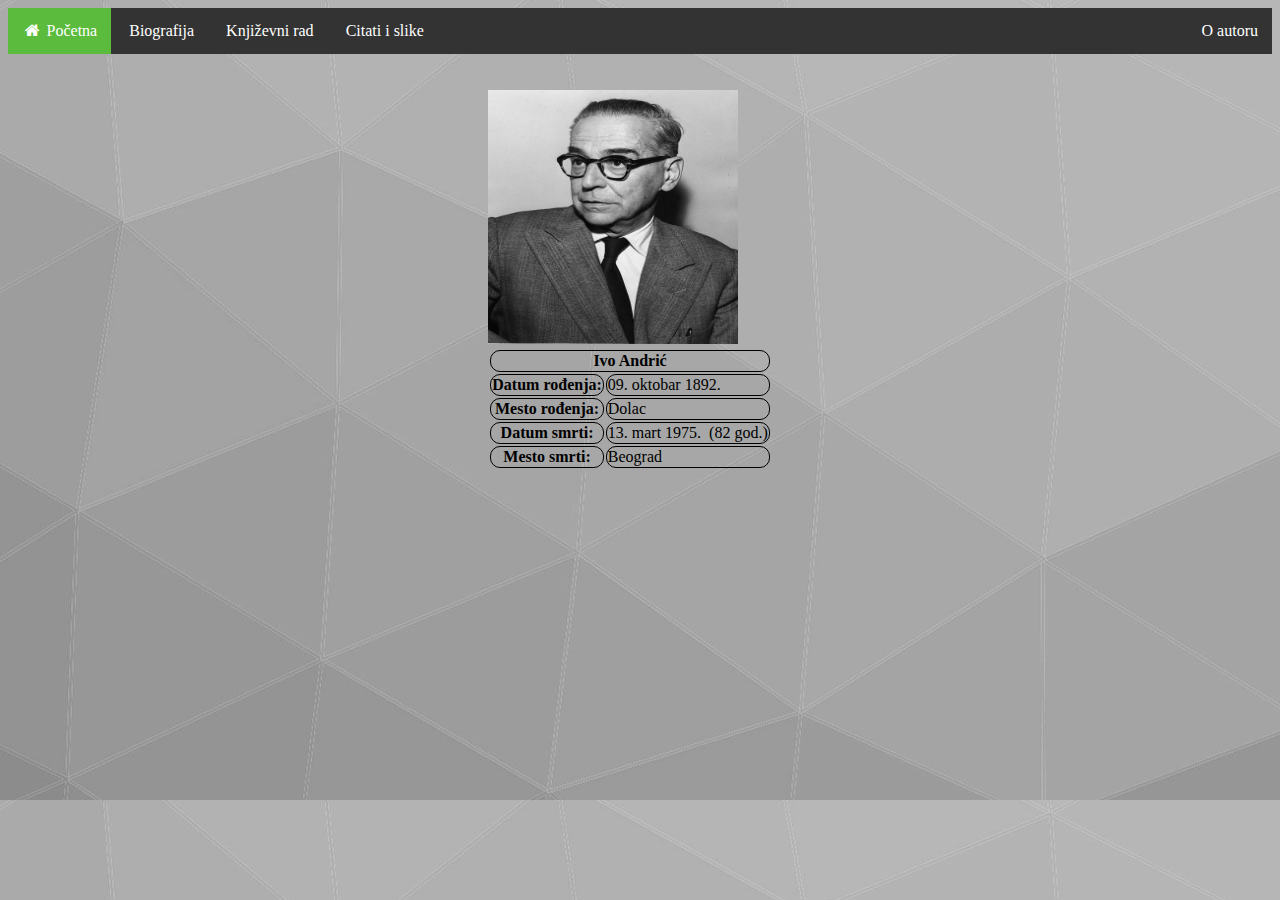
<file: index.html>
<!DOCTYPE html>
    <head>
        <meta charset="UTF-8">
        <title>Biljana Petković - Ivo Andric</title>
        <link rel="stylesheet" href="style.css">
        <link rel="stylesheet" href="https://cdnjs.cloudflare.com/ajax/libs/font-awesome/4.7.0/css/font-awesome.min.css">
    </head>
    <body>
        <div class="meni">
            <a href="index.html" class="aktivan"><i class="fa fa-fw fa-home"></i> Početna</a>
            <a href="biografija.html">Biografija</a>
            <a href="knjizevniRad.html">Književni rad</a>
            <a href="citati.html">Citati i slike</a>
            <a href="autor.html" id="desno">O autoru</a>
          </div>
          <br>
          <br>
          <img  width="250px" height="254px" src="ivoAndric.jpg" class="slika"></a>
          <table class="center">
            <tr>
              <th colspan="2">Ivo Andrić</th>
            </tr>
            <tr>
                <th>Datum rođenja:</th>
                <td>09. oktobar 1892.</td>
              </tr>
              <tr>
                <th>Mesto rođenja:</th>
                <td>Dolac</td>
              </tr>
              <tr>
                <th>Datum smrti:</th>
                <td>13. mart 1975. (82 god.)</td>
              </tr>
              <tr>
                <th>Mesto smrti:</th>
                <td>Beograd</td>
              </tr>
          </table>
       
    </body>
</html>
</file>
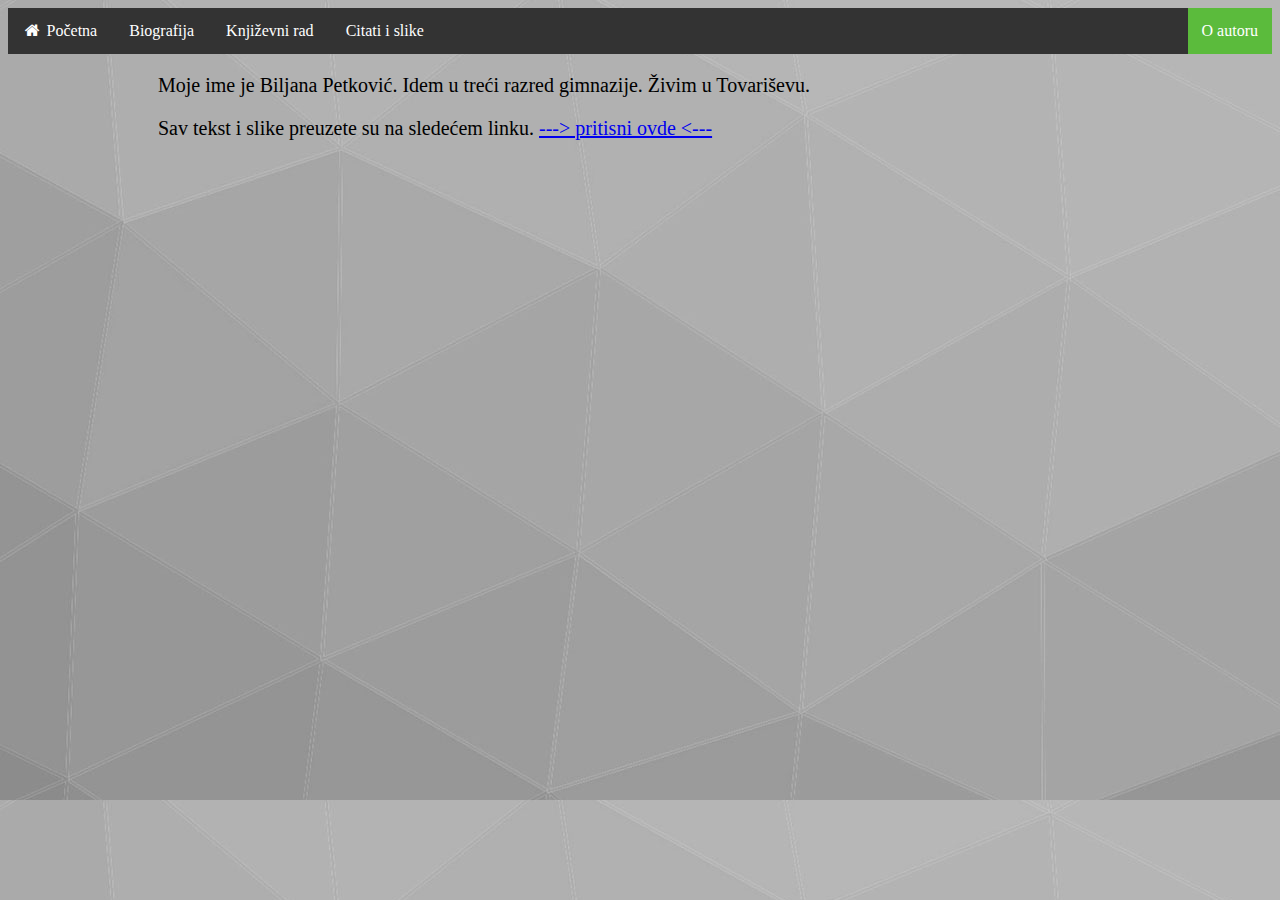
<file: autor.html>
<!DOCTYPE html>
    <head>
        <meta charset="UTF-8">
        <title>Biljana Petković - Ivo Andric</title>
        <link rel="stylesheet" href="style.css">
        <link rel="stylesheet" href="https://cdnjs.cloudflare.com/ajax/libs/font-awesome/4.7.0/css/font-awesome.min.css">
    </head>
    <body>
        <div class="meni">
            <a href="index.html"><i class="fa fa-fw fa-home"></i> Početna</a>
            <a href="biografija.html">Biografija</a>
            <a href="knjizevniRad.html">Književni rad</a>
            <a href="citati.html">Citati i slike</a>
            <a href="autor.html" id="desno" class="aktivan">O autoru</a>
           </div>
           <p>Moje ime je Biljana Petković. Idem u treći razred gimnazije. Živim u Tovariševu.</p>
            <p>Sav tekst i slike preuzete su na sledećem linku. <a href="https://sr.m.wikipedia.org/sr-el/%D0%98%D0%B2%D0%BE_%D0%90%D0%BD%D0%B4%D1%80%D0%B8%D1%9B"> ---> pritisni ovde <--- </a></p>
         
    </body>
</html>
</file>
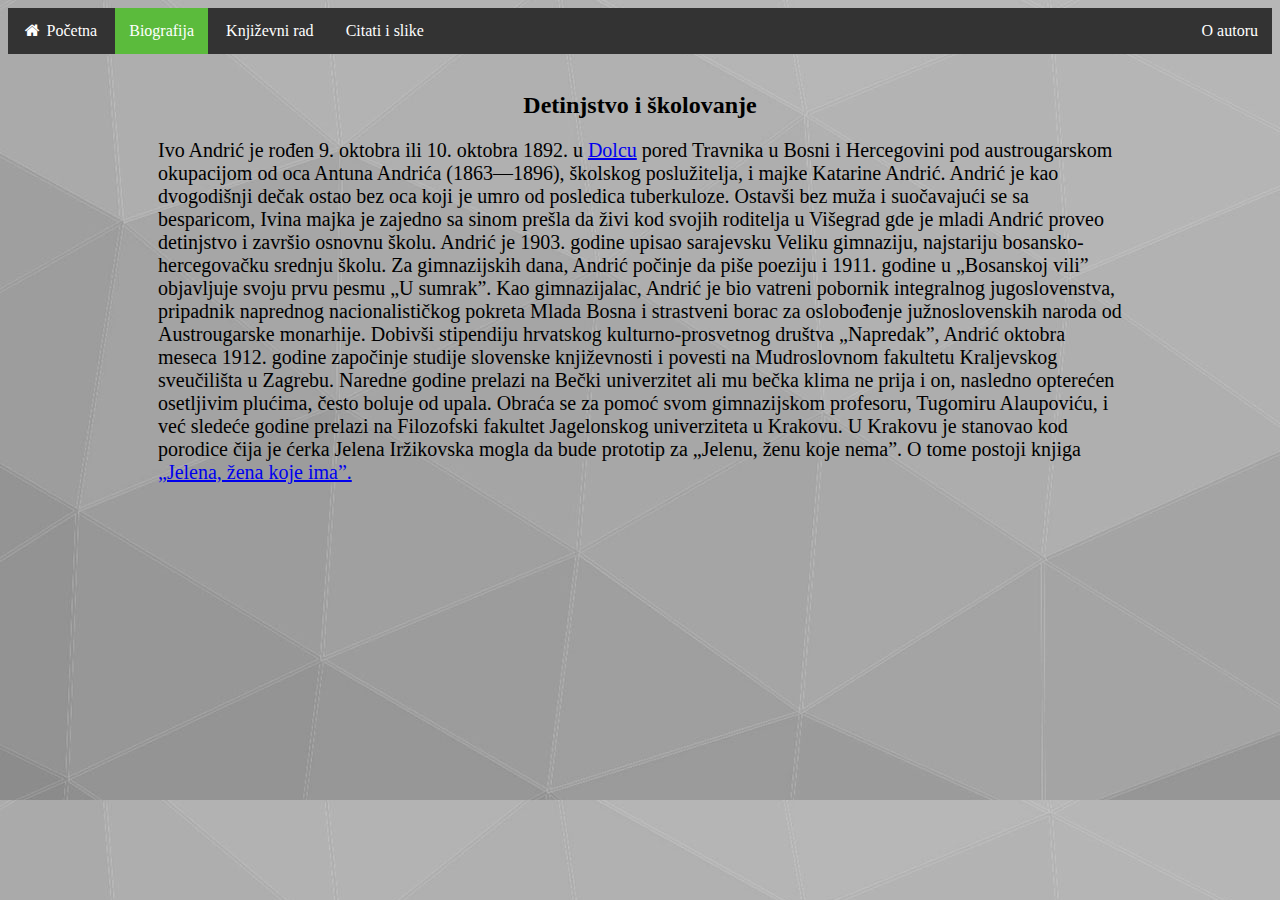
<file: biografija.html>
<!DOCTYPE html>
    <head>
        <meta charset="UTF-8">
        <title>Biljana Petković - Ivo Andric</title>
        <link rel="stylesheet" href="style.css">
        <link rel="stylesheet" href="https://cdnjs.cloudflare.com/ajax/libs/font-awesome/4.7.0/css/font-awesome.min.css">
    </head>
    <body>
        <div class="meni">
            <a href="index.html"><i class="fa fa-fw fa-home"></i> Početna</a>
            <a href="biografija.html" class="aktivan">Biografija</a>
            <a href="knjizevniRad.html">Književni rad</a>
            <a href="citati.html">Citati i slike</a>
            <a href="autor.html" id="desno">O autoru</a>
          </div>
          <br>
       <h2>Detinjstvo i školovanje</h2>
       <p>Ivo Andrić je rođen 9. oktobra ili 10. oktobra 1892. u <a href="https://sr.m.wikipedia.org/wiki/%D0%94%D0%BE%D0%BB%D0%B0%D1%86_(%D0%A2%D1%80%D0%B0%D0%B2%D0%BD%D0%B8%D0%BA)">Dolcu</a> pored Travnika u Bosni i Hercegovini pod austrougarskom okupacijom od oca Antuna Andrića (1863—1896), školskog poslužitelja, i majke Katarine Andrić. Andrić je kao dvogodišnji dečak ostao bez oca koji je umro od posledica tuberkuloze. Ostavši bez muža i suočavajući se sa besparicom, Ivina majka je zajedno sa sinom prešla da živi kod svojih roditelja u Višegrad gde je mladi Andrić proveo detinjstvo i završio osnovnu školu. Andrić je 1903. godine upisao sarajevsku Veliku gimnaziju, najstariju bosansko-hercegovačku srednju školu. Za gimnazijskih dana, Andrić počinje da piše poeziju i 1911. godine u „Bosanskoj vili” objavljuje svoju prvu pesmu „U sumrak”. Kao gimnazijalac, Andrić je bio vatreni pobornik integralnog jugoslovenstva, pripadnik naprednog nacionalističkog pokreta Mlada Bosna i strastveni borac za oslobođenje južnoslovenskih naroda od Austrougarske monarhije. Dobivši stipendiju hrvatskog kulturno-prosvetnog društva „Napredak”, Andrić oktobra meseca 1912. godine započinje studije slovenske književnosti i povesti na Mudroslovnom fakultetu Kraljevskog sveučilišta u Zagrebu. Naredne godine prelazi na Bečki univerzitet ali mu bečka klima ne prija i on, nasledno opterećen osetljivim plućima, često boluje od upala. Obraća se za pomoć svom gimnazijskom profesoru, Tugomiru Alaupoviću, i već sledeće godine prelazi na Filozofski fakultet Jagelonskog univerziteta u Krakovu. U Krakovu je stanovao kod porodice čija je ćerka Jelena Iržikovska mogla da bude prototip za „Jelenu, ženu koje nema”. O tome postoji knjiga <a href="https://sr.m.wikipedia.org/wiki/%D0%88%D0%B5%D0%BB%D0%B5%D0%BD%D0%B0,_%D0%B6%D0%B5%D0%BD%D0%B0_%D0%BA%D0%BE%D1%98%D0%B5_%D0%B8%D0%BC%D0%B0">„Jelena, žena koje ima”.</a></p>
    </body>
</html>
</file>
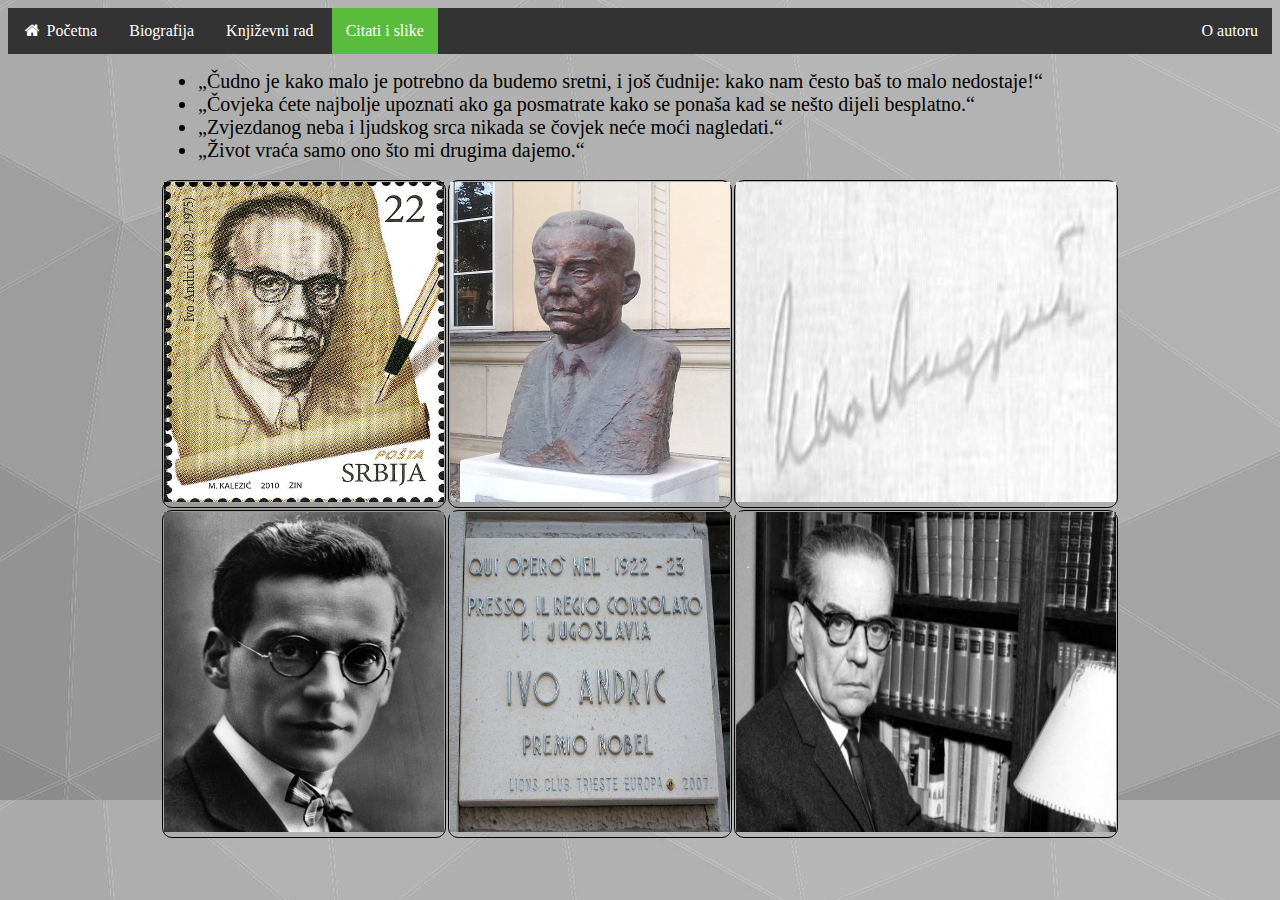
<file: citati.html>
<!DOCTYPE html>
    <head>
        <meta charset="UTF-8">
        <title>Biljana Petković - Ivo Andric</title>
        <link rel="stylesheet" href="style.css">
        <link rel="stylesheet" href="https://cdnjs.cloudflare.com/ajax/libs/font-awesome/4.7.0/css/font-awesome.min.css">
    </head>
    <body>
        <div class="meni">
            <a href="index.html"><i class="fa fa-fw fa-home"></i> Početna</a>
            <a href="biografija.html">Biografija</a>
            <a href="knjizevniRad.html">Književni rad</a>
            <a href="citati.html" class="aktivan">Citati i slike</a>
            <a href="autor.html" id="desno">O autoru</a>
          </div>
          <ul>
              <li>„Čudno je kako malo je potrebno da budemo sretni, i još čudnije: kako nam često baš to malo nedostaje!“</li>
              <li>„Čovjeka ćete najbolje upoznati ako ga posmatrate kako se ponaša kad se nešto dijeli besplatno.“</li>
              <li>„Zvjezdanog neba i ljudskog srca nikada se čovjek neće moći nagledati.“</li>
              <li>„Život vraća samo ono što mi drugima dajemo.“</li>
          </ul>
          <table class="center2">
          <tr>
            <th><img width="280px" height="320px" src="1.jpg"></img></th>
            <th><img width="280px" height="320px" src="4.jpg"></img></th>
            <td><img width="380px" height="320px" src="potpis.jpg"></img></td>
          </tr>
          <tr>
            <th><img width="280px" height="320px" src="2.jpg"></img></th>
            <td><img width="280px" height="320px" src="5.jpg"></img></td>
            <td><img width="380px" height="320px" src="slika6.jpg"></img></td>
          </tr>
      </table>
    </body>
</html>
</file>
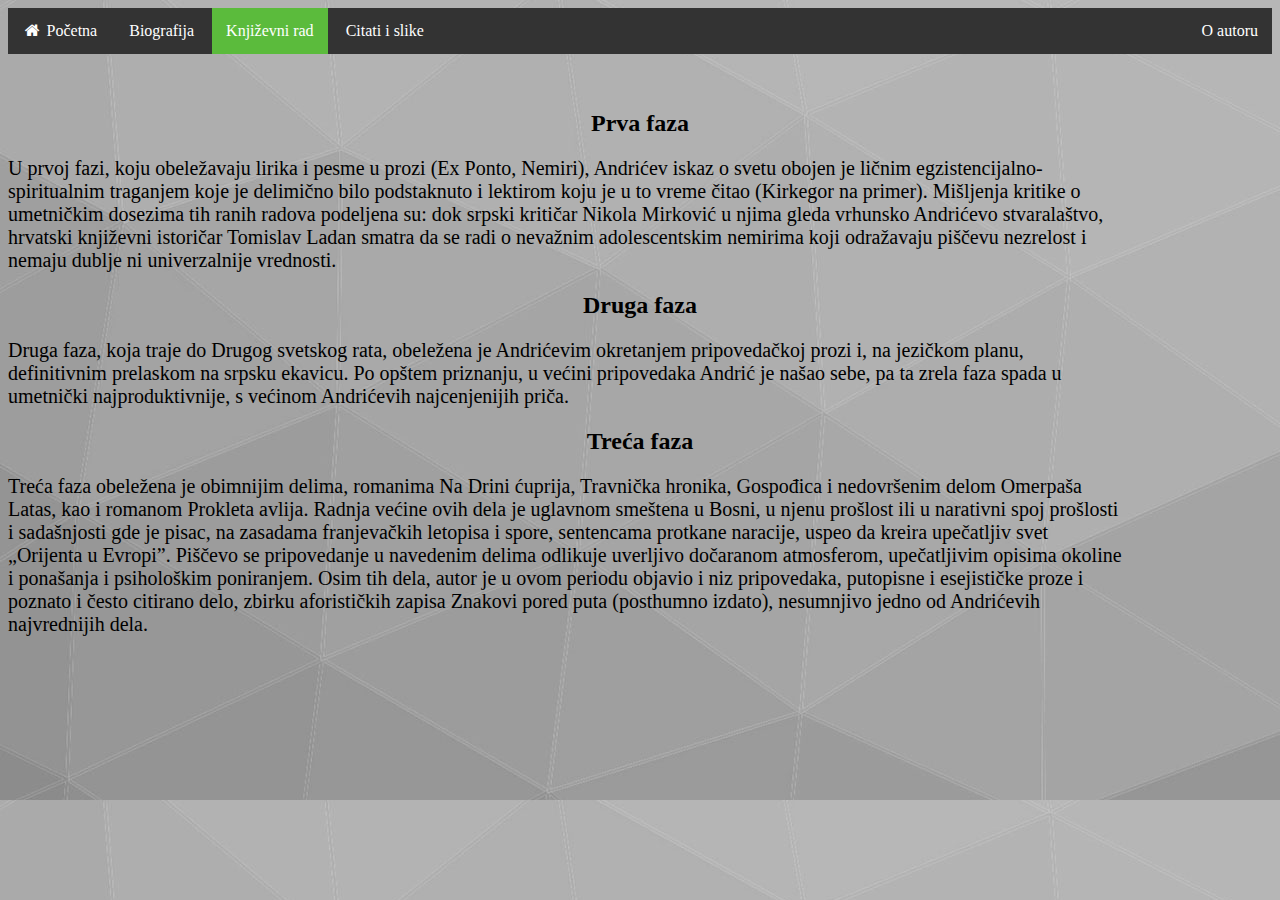
<file: knjizevniRad.html>
<!DOCTYPE html>
    <head>
        <meta charset="UTF-8">
        <title>Biljana Petković - Ivo Andric</title>
        <link rel="stylesheet" href="style.css">
        <link rel="stylesheet" href="https://cdnjs.cloudflare.com/ajax/libs/font-awesome/4.7.0/css/font-awesome.min.css">
    </head>
    <body>
        <div class="meni">
            <a href="index.html"><i class="fa fa-fw fa-home"></i> Početna</a>
            <a href="biografija.html">Biografija</a>
            <a href="knjizevniRad.html" class="aktivan">Književni rad</a>
            <a href="citati.html">Citati i slike</a>
            <a href="autor.html" id="desno">O autoru</a>
          </div>
          <br>
          <br>
          <h2>Prva faza</h2>
          <p class="jdn">U prvoj fazi, koju obeležavaju lirika i pesme u prozi (Ex Ponto, Nemiri), Andrićev iskaz o svetu obojen je ličnim egzistencijalno-spiritualnim traganjem koje je delimično bilo podstaknuto i lektirom koju je u to vreme čitao (Kirkegor na primer). Mišljenja kritike o umetničkim dosezima tih ranih radova podeljena su: dok srpski kritičar Nikola Mirković u njima gleda vrhunsko Andrićevo stvaralaštvo, hrvatski književni istoričar Tomislav Ladan smatra da se radi o nevažnim adolescentskim nemirima koji odražavaju piščevu nezrelost i nemaju dublje ni univerzalnije vrednosti.</p>
          <h2>Druga faza</h2>
          <p class="jdn">Druga faza, koja traje do Drugog svetskog rata, obeležena je Andrićevim okretanjem pripovedačkoj prozi i, na jezičkom planu, definitivnim prelaskom na srpsku ekavicu. Po opštem priznanju, u većini pripovedaka Andrić je našao sebe, pa ta zrela faza spada u umetnički najproduktivnije, s većinom Andrićevih najcenjenijih priča.</p>
          <h2>Treća faza</h2>
          <p class="jdn">Treća faza obeležena je obimnijim delima, romanima Na Drini ćuprija, Travnička hronika, Gospođica i nedovršenim delom Omerpaša Latas, kao i romanom Prokleta avlija. Radnja većine ovih dela je uglavnom smeštena u Bosni, u njenu prošlost ili u narativni spoj prošlosti i sadašnjosti gde je pisac, na zasadama franjevačkih letopisa i spore, sentencama protkane naracije, uspeo da kreira upečatljiv svet „Orijenta u Evropi”. Piščevo se pripovedanje u navedenim delima odlikuje uverljivo dočaranom atmosferom, upečatljivim opisima okoline i ponašanja i psihološkim poniranjem. Osim tih dela, autor je u ovom periodu objavio i niz pripovedaka, putopisne i esejističke proze i poznato i često citirano delo, zbirku aforističkih zapisa Znakovi pored puta (posthumno izdato), nesumnjivo jedno od Andrićevih najvrednijih dela.</p>
        </body>
</html>
</file>
<file: style.css>
#desno {
    float: right;
}
div.meni {
    background-color: #333;
    overflow: auto;
    white-space: nowrap;
  }
  
  div.meni a {
    display: inline-block;
    color: white;
    text-align: center;
    padding: 14px;
    text-decoration: none;
  }
  
  div.meni a:hover {
    background-color: #777;
  }
  .aktivan{
    background-color: #5bbb3c;
  }
  body{
    background-image: url("pozadina3.jpg");
  }
  h2{
      size: 16px;
      text-align: center;
      font-family: Cambria, Cochin, Georgia, Times, 'Times New Roman', serif;
      color: rgb(0, 0, 0);
  }
  .slika{
     margin-left: 38%;
  }
  th, td {
    border: 1px solid black;
    border-radius: 10px;
  }
  .center{
    margin-left: 38%;
 }
 .center1{
  margin-left: 0%;
}
.center2{
  margin-left: 12%;
}
p, li{
  font-size: 20px;
  margin-left: 150px;
  margin-right: 150px;
  
}
.jdn{
  margin-left: auto;
}
</file>
